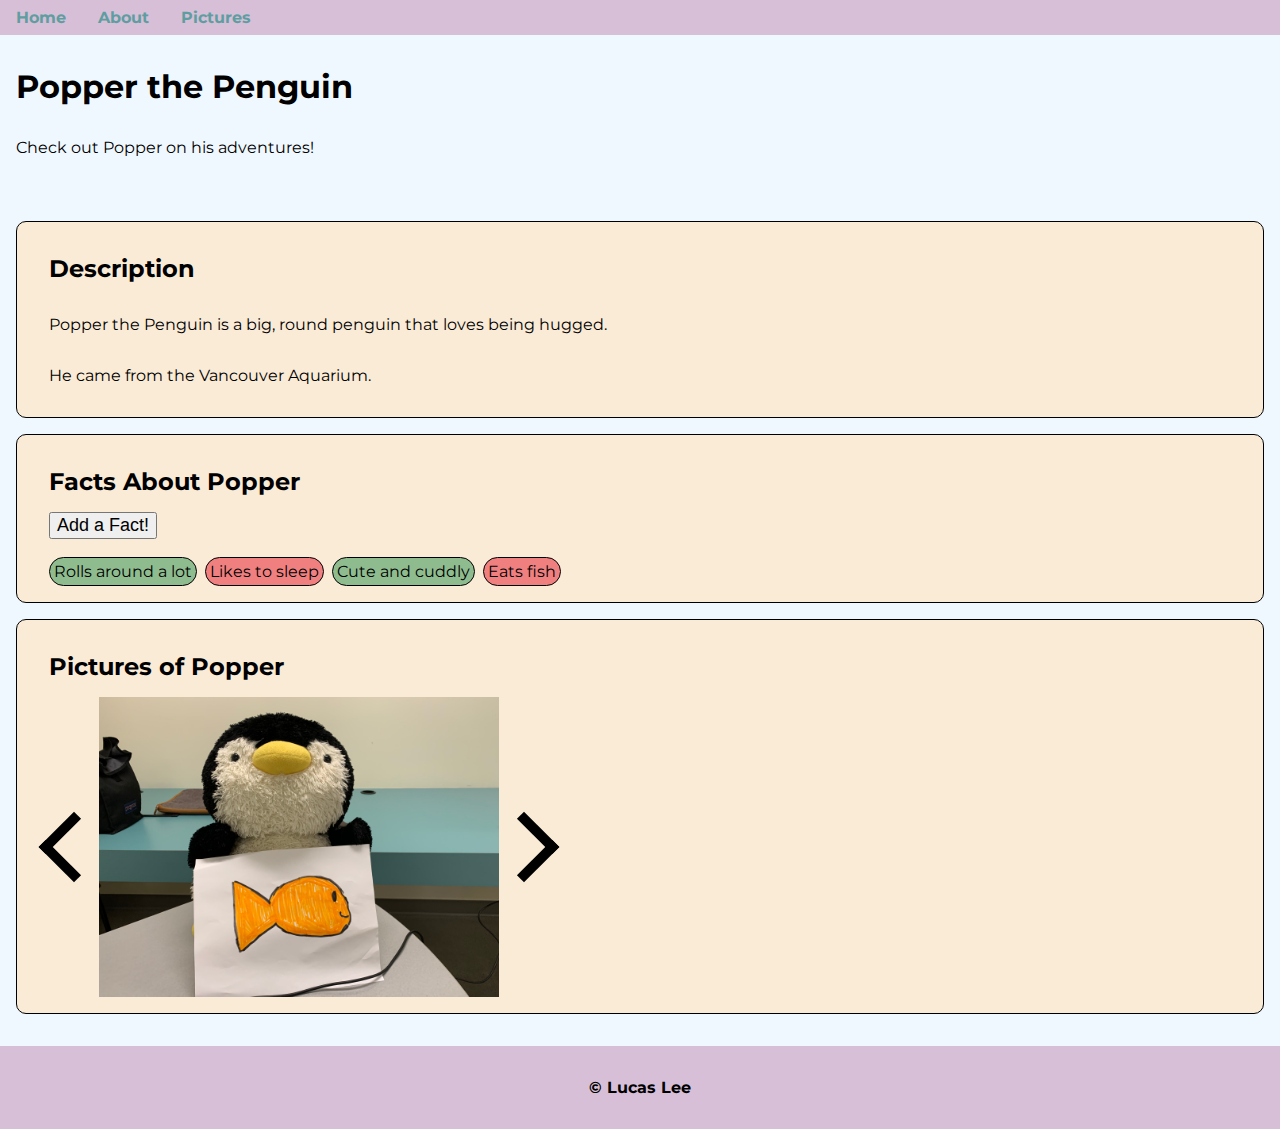
<file: index.html>
<!DOCTYPE html>
<html>

<head>
  <meta charset="utf-8">
  <meta name="viewport" content="width=device-width">
  <title>Penguins!</title>
  <link href="style.css" rel="stylesheet" type="text/css" />
  <link rel="icon" type="image/x-icon" href="favicon.ico">
  <script src="script.js" defer></script>
</head>

<body>
  <nav>
    <a href="index.html">Home</a>
    <a href="pages/about.html">About</a>
    <a href="pages/pictures.html">Pictures</a>
  </nav>
  <header>
    <h1>Popper the Penguin</h1>
    <p>Check out Popper on his adventures!</p>
  </header>
  <main>
    <section>
      <h2>Description</h2>
      <p>Popper the Penguin is a big, round penguin that loves being hugged.</p>
      <p>He came from the Vancouver Aquarium.</p>
    </section>
    <section>
      <h2>Facts About Popper</h2>
      <button id="add-fact">Add a Fact!</button>
      <ul id="facts">
        <li>Rolls around a lot</li>
        <li>Likes to sleep</li>
        <li>Cute and cuddly</li>
        <li>Eats fish</li>
      </ul>
    </section>
    <section>
      <h2>Pictures of Popper</h2>
      <article id="image-slider">
        <h3 class="arrow left" id="left"></h3>
        <img src="images/fish.jpg" width="400px" height="300px" id="picture">
        <h3 class="arrow right" id="right"></h3>
      </article>
    </section>
  </main>
  <footer>
    <p>&copy; Lucas Lee</p>
  </footer>
</html>
</file>
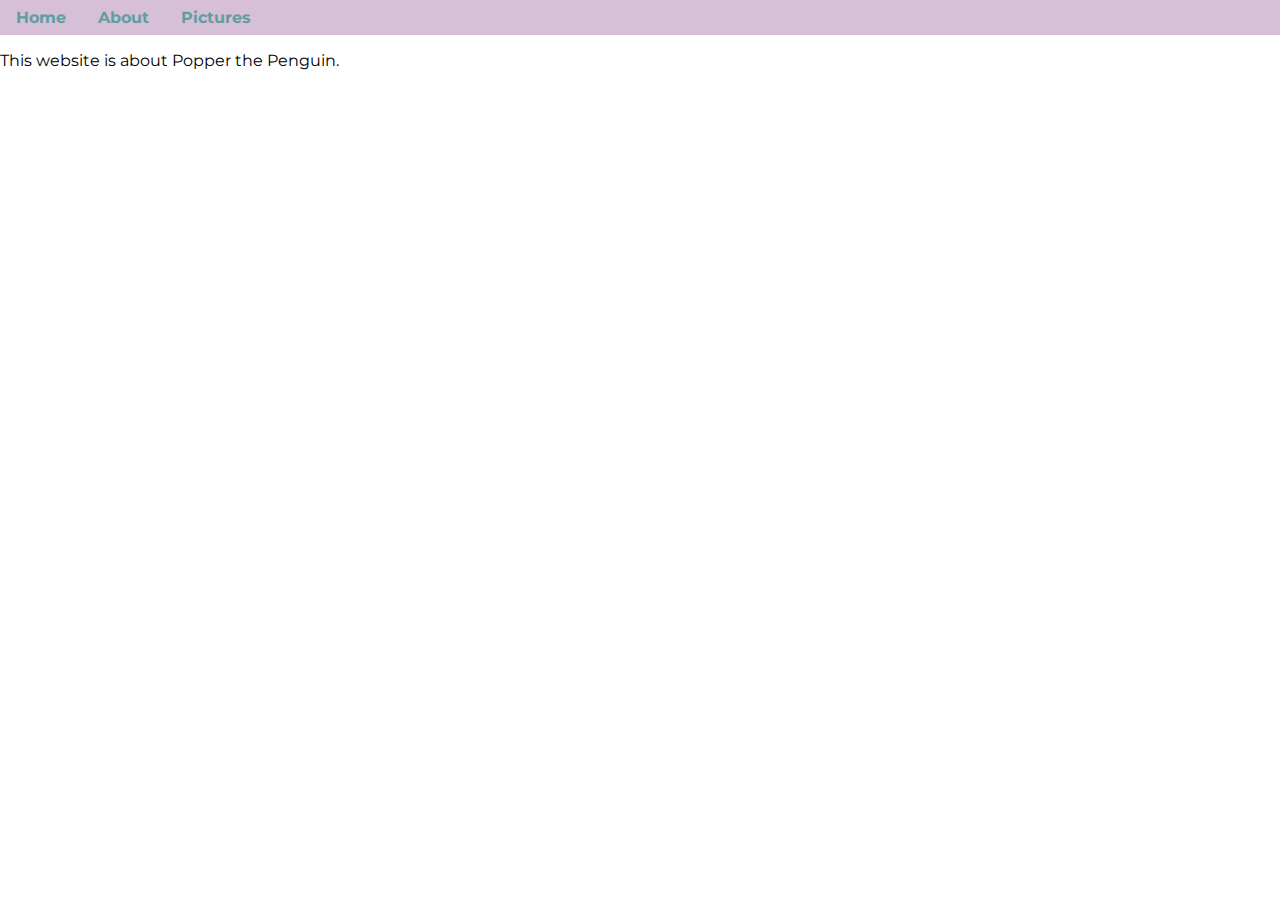
<file: pages/about.html>
<!DOCTYPE html>
<html>

<head>
  <meta charset="utf-8">
  <meta name="viewport" content="width=device-width">
  <title>Penguins!</title>
  <link href="../style.css" rel="stylesheet" type="text/css" />
  <link rel="icon" type="image/x-icon" href="../favicon.ico">
</head>

<body>
  <nav>
    <a href="../index.html">Home</a>
    <a href="about.html">About</a>
    <a href="pictures.html">Pictures</a>
  </nav>
  <p>This website is about Popper the Penguin.</p>
</html>
</file>
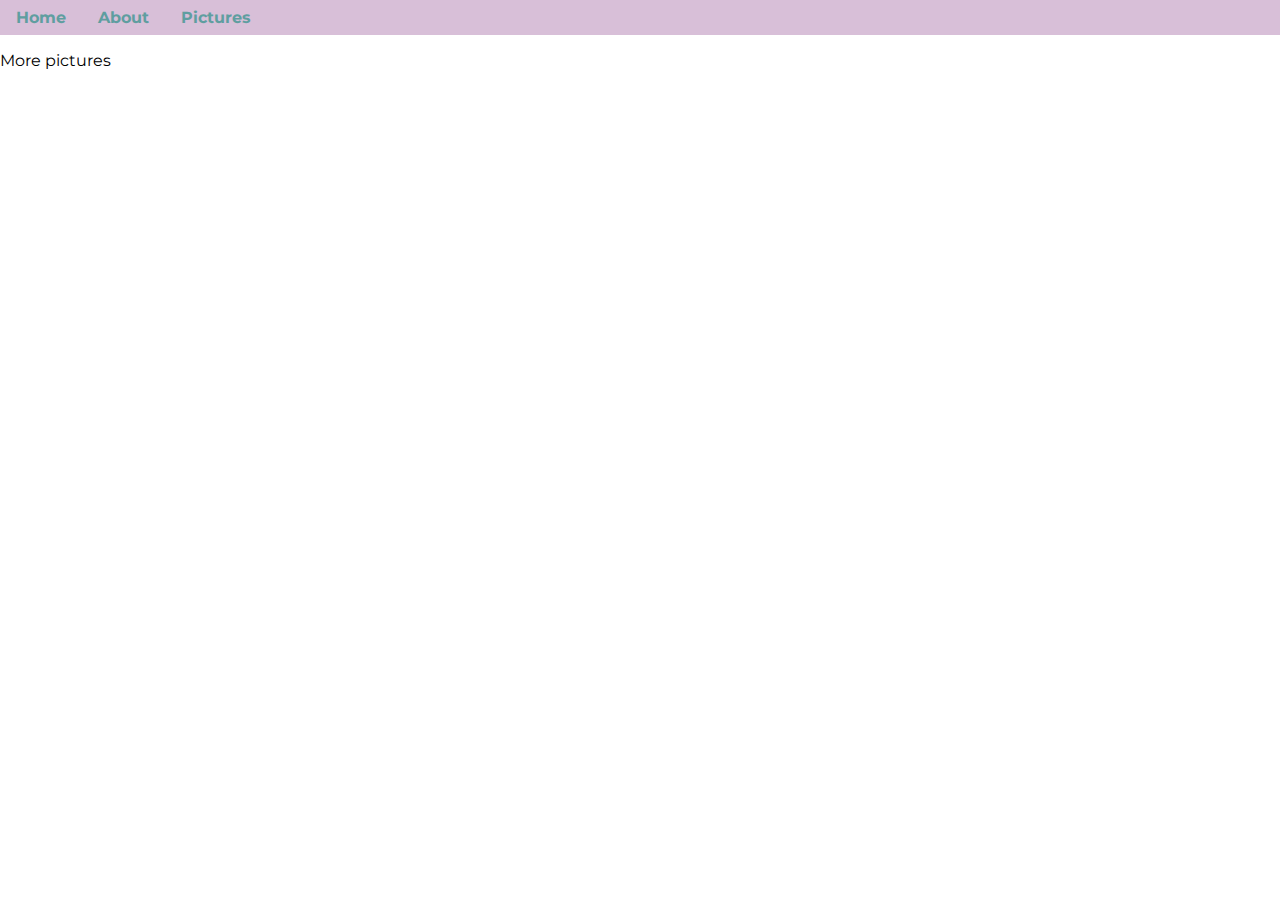
<file: pages/pictures.html>
<!DOCTYPE html>
<html>

<head>
  <meta charset="utf-8">
  <meta name="viewport" content="width=device-width">
  <title>Penguins!</title>
  <link href="../style.css" rel="stylesheet" type="text/css" />
  <link rel="icon" type="image/x-icon" href="../favicon.ico">
</head>

<body>
  <nav>
    <a href="../index.html">Home</a>
    <a href="about.html">About</a>
    <a href="pictures.html">Pictures</a>
  </nav>
  <p>More pictures</p>
</html>
</file>
<file: style.css>
/* Get font family */
@import url('https://fonts.googleapis.com/css2?family=Montserrat:ital,wght@0,100;0,200;0,300;0,400;0,500;0,600;0,700;0,800;0,900;1,100;1,200;1,300;1,400;1,500;1,600;1,700;1,800;1,900&display=swap');

html {
  font-family: 'Montserrat';
}

body {
  margin: 0;
}

/* Set up navigation bar */
nav {
  background-color: thistle;
  padding: 0.5em 1em;
  gap: 2em;
  display: flex;
  flex-direction: row;
}

nav a {
  color: cadetblue;
  font-weight: bold;
  text-decoration: none;
}

nav a:hover {
  font-style: italic;
}

/* Need to be aligned just like the navigation bar */
header, main, footer {
  padding: 1em 1em;
}

header, main {
  background-color: aliceblue;
}

footer {
  background-color: thistle;
}

/* Remove gaps between header, main, and footer */
h1, p, h2 {
  margin: 0;
  padding: 16px 0;
}

ul {
  margin: 0;
}

/* Make sections look nicer */
main section {
  background-color: antiquewhite;
  border-style: solid;
  border-radius: 10px;
  border-width: 1px;
  border-color: black;
  padding: 1em 2em;
  margin: 1em 0;
}

/* For image slider */
.arrow {
  border: solid black;
  border-width: 0 10px 10px 0;
  display: inline-block;
  padding: 20px;
}

.arrow:hover {
  cursor: pointer;
}

.left {
  transform: rotate(135deg);
  -webkit-transform: rotate(135deg);
}

.right {
  transform: rotate(-45deg);
  -webkit-transform: rotate(-45deg);
}

/* Setup footer */
footer {
  font-weight: bold;
  text-align: center;
}

/* Change facts to be bubbles */
button {
  font-size: large;
  margin-bottom: 1em;
}

#facts {
  list-style-type: none;
  padding: 0;
  display: flex;
  gap: 0.5em;
}

#facts li {
  background-color: darkseagreen;
  border: 1px solid black;
  border-radius: 15px;
  padding: 0.25em;
}

#facts li:nth-child(even) {
  background-color: lightcoral;
}

/* Edit image selector */
#image-slider {
  align-items: center;
  display: flex;
}
</file>
